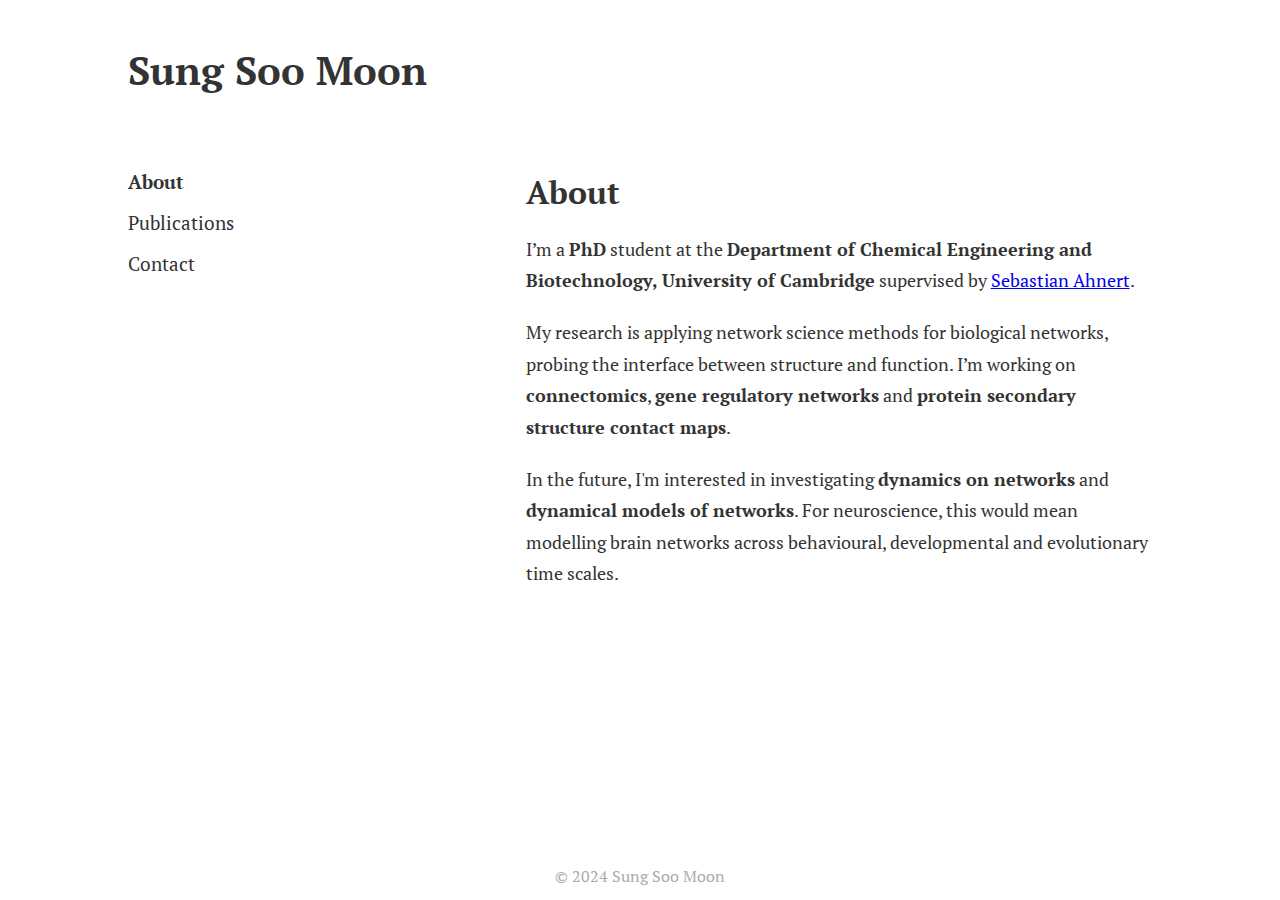
<file: index.html>
<!DOCTYPE html>
<html lang="en">
<head>
    <link href="https://fonts.googleapis.com/css2?family=PT+Serif&display=swap" rel="stylesheet">
    <link href="https://fonts.googleapis.com/css2?family=Raleway&display=swap" rel="stylesheet">
    <meta charset="UTF-8">
    <meta name="viewport" content="width=device-width, initial-scale=1.0">
    <title>Sung Soo Moon</title>
    <link rel="stylesheet" href="pages/styles.css">
</head>
<body>
    <header>
        <h1><a href="index.html" style="text-decoration: none; color: inherit;">Sung Soo Moon</a></h1>
    </header>
    <div class="container">
        <nav>
            <ul>
                <li><a href="index.html"><strong>About</strong></a></li>
                <li><a href="pages/publications.html">Publications</a></li>
                <li><a href="pages/contact.html">Contact</a></li>
                <li><a href="pages/fun/fun.html" class="special-link">Fun</a></li> <!-- Special link -->
            </ul>
        </nav>
        <main>
            <section>
                <h2>About</h2>
                <p>
                    I’m a <strong>PhD</strong> student at the <strong>Department of Chemical Engineering and Biotechnology, University of Cambridge</strong> supervised by <a href="http://www.tcm.phy.cam.ac.uk/~sea31/" target="_blank">Sebastian Ahnert</a>.
                </p>
                <p>
                    My research is applying network science methods for biological networks, probing the interface between structure and function. I’m working on <strong>connectomics</strong>, <strong>gene regulatory networks</strong> and <strong>protein secondary structure contact maps</strong>. 
                </p>
                <p>
                    In the future, I'm interested in investigating <strong>dynamics on networks</strong> and <strong>dynamical models of networks</strong>. For neuroscience, this would mean modelling brain networks across behavioural, developmental and evolutionary time scales.
                </p>
                <p>
                    <!-- Incidentally, I'm <strong>available as a postdoc </strong> c. summer 2025. </p> -->
            </section>
        </main>
    </div>
    <footer>
        <p>&copy; 2024 Sung Soo Moon</p>
    </footer>
</body>
</html>
</file>
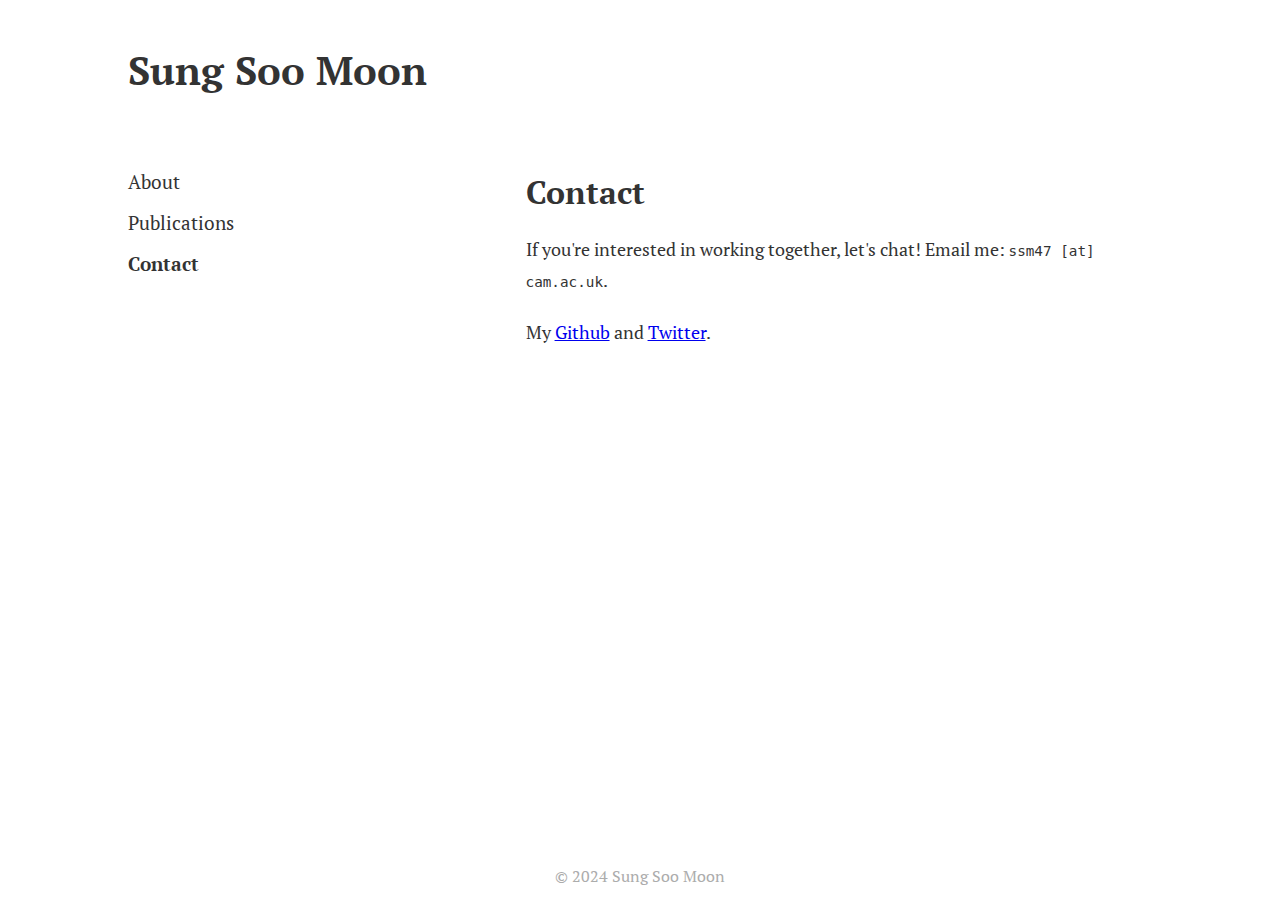
<file: pages/contact.html>
<!DOCTYPE html>
<html lang="en">
<head>
    <link href="https://fonts.googleapis.com/css2?family=PT+Serif&display=swap" rel="stylesheet">
    <link href="https://fonts.googleapis.com/css2?family=Raleway&display=swap" rel="stylesheet">
    <meta charset="UTF-8">
    <meta name="viewport" content="width=device-width, initial-scale=1.0">
    <title>Contact - Sung Soo Moon</title>
    <link rel="stylesheet" href="styles.css">
</head>
<body>
    <header>
        <h1><a href="../index.html" style="text-decoration: none; color: inherit;">Sung Soo Moon</a></h1>
    </header>
    <div class="container">
        <nav>
            <ul>
                <li><a href="../index.html">About</a></li>
                <li><a href="publications.html">Publications</a></li>
                <li><a href="contact.html"><strong>Contact</strong></a></li>
            </ul>
        </nav>
        <main>
            <section>
                <h2>Contact</h2>
                <p>
                    If you're interested in working together, let's chat! Email me: <code>ssm47 [at] cam.ac.uk</code>.
                </p>
                <p>
                    My <a href="https://github.com/sungsushi" target="_blank">Github</a> and <a href="https://x.com/sungsoomoon99" target="_blank">Twitter</a>.
                </p> 
            </section>
        </main>
    </div>
    <footer>
        <p>&copy; 2024 Sung Soo Moon</p>
    </footer>
</body>
</html>
</file>
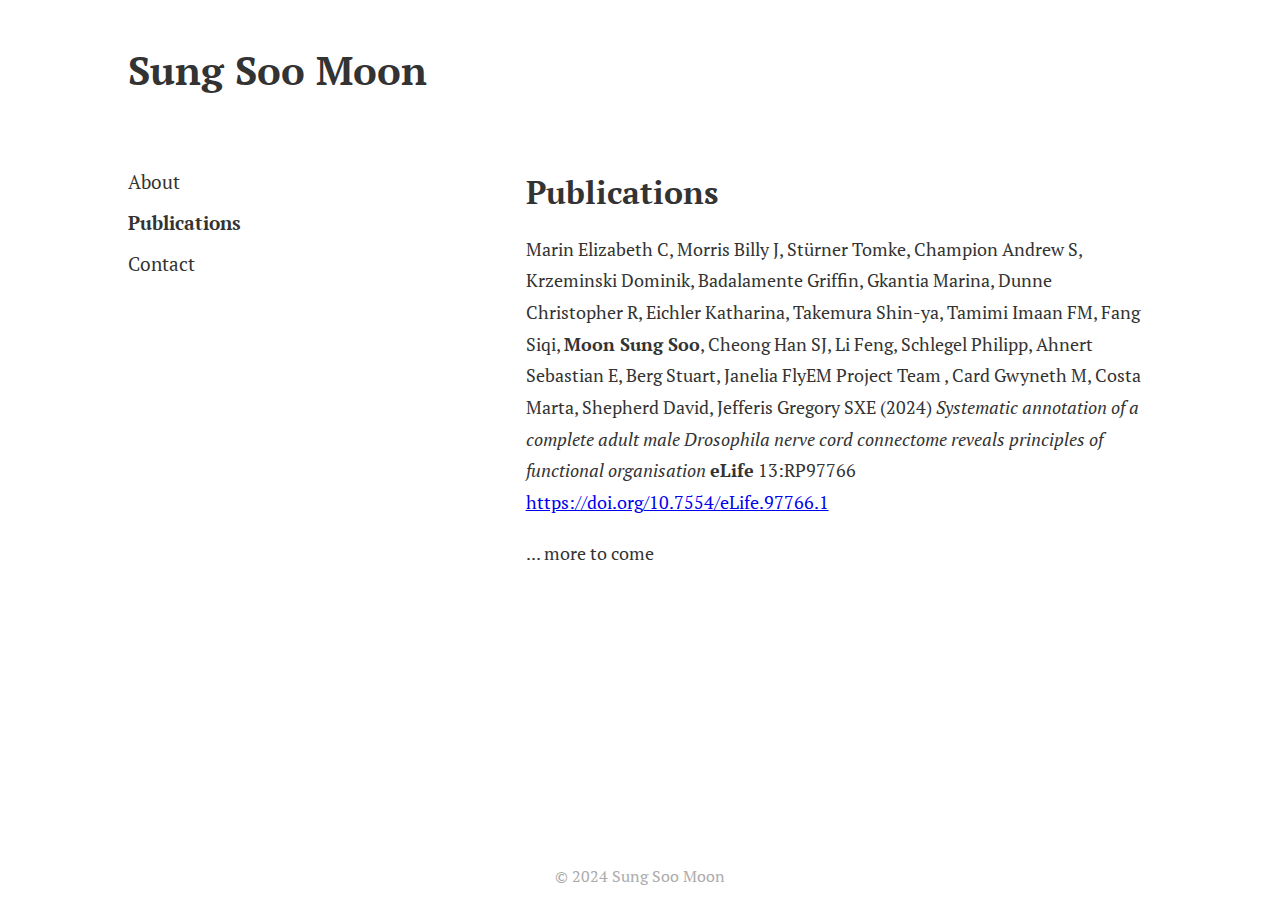
<file: pages/publications.html>
<!DOCTYPE html>
<html lang="en">
<head>
    <link href="https://fonts.googleapis.com/css2?family=PT+Serif&display=swap" rel="stylesheet">
    <link href="https://fonts.googleapis.com/css2?family=Raleway&display=swap" rel="stylesheet">
    <meta charset="UTF-8">
    <meta name="viewport" content="width=device-width, initial-scale=1.0">
    <title>Publications - Sung Soo Moon</title>
    <link rel="stylesheet" href="styles.css">
</head>
<body>
    <header>
        <h1><a href="../index.html" style="text-decoration: none; color: inherit;">Sung Soo Moon</a></h1>
    </header>
    <div class="container">
        <nav>
            <ul>
                <li><a href="../index.html">About</a></li>
                <li><a href="publications.html"><strong>Publications</strong></a></li>
                <li><a href="contact.html">Contact</a></li>
            </ul>
        </nav>
        <main>
            <section>
                <h2>Publications</h2>
                <p> 
                    Marin Elizabeth C, Morris Billy J, Stürner Tomke, Champion Andrew S, Krzeminski Dominik, Badalamente Griffin, Gkantia Marina, Dunne Christopher R, Eichler Katharina, Takemura Shin-ya, Tamimi Imaan FM, Fang Siqi, <strong>Moon Sung Soo</strong>, Cheong Han SJ, Li Feng, Schlegel Philipp, Ahnert Sebastian E, Berg Stuart, Janelia FlyEM Project Team , Card Gwyneth M, Costa Marta, Shepherd David, Jefferis Gregory SXE (2024) <i> Systematic annotation of a complete adult male Drosophila nerve cord connectome reveals principles of functional organisation </i> <strong>eLife</strong> 13:RP97766
                    <a href="https://doi.org/10.7554/eLife.97766.1" target="_blank">https://doi.org/10.7554/eLife.97766.1 </a>
                </p>

                <p>
                    ... more to come
                </p>
            </section>
        </main>
    </div>
    <footer>
        <p>&copy; 2024 Sung Soo Moon</p>
    </footer>
</body>
</html>
</file>
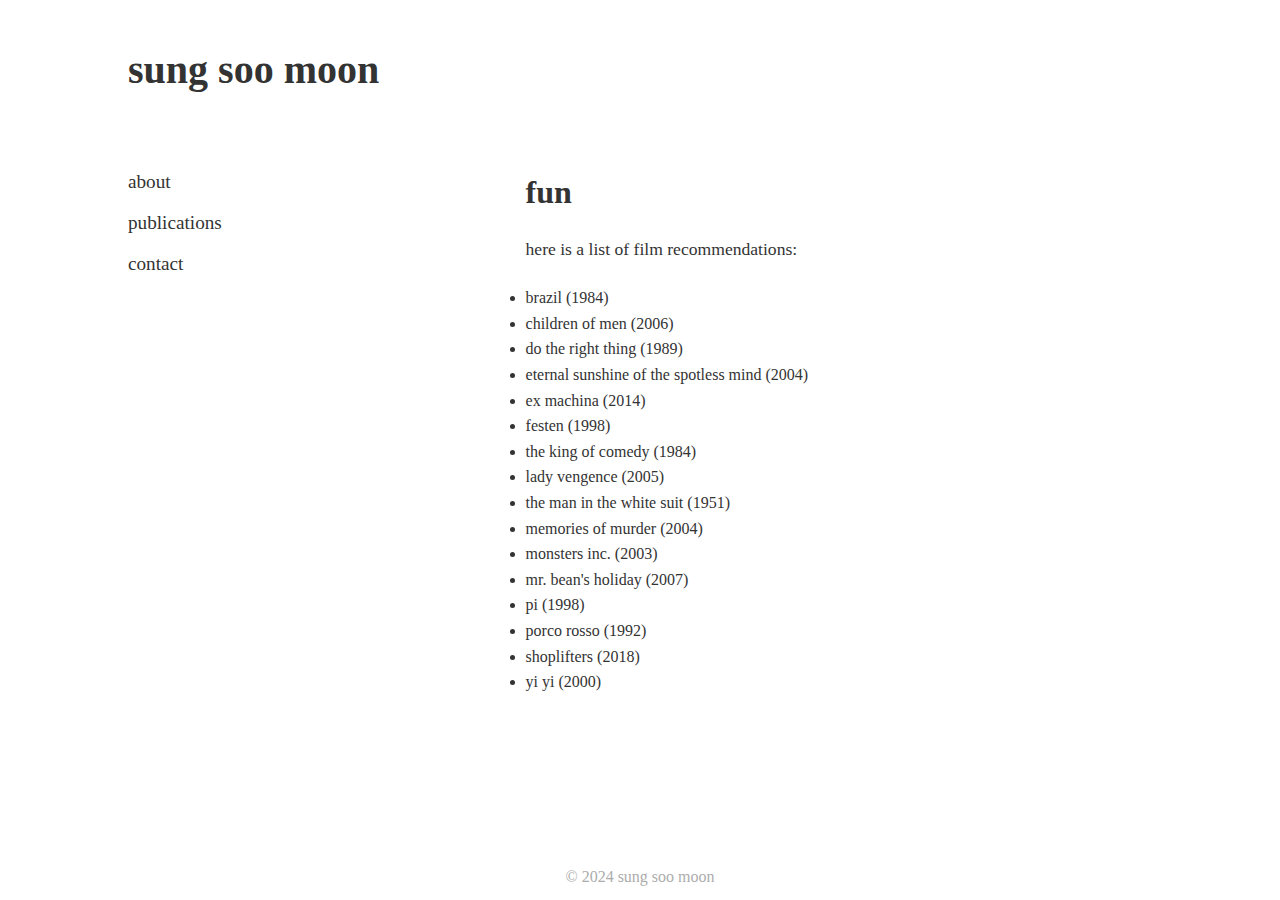
<file: pages/fun/fun.html>
<!DOCTYPE html>
<html lang="en">
<head>
    <!-- <link href="https://fonts.googleapis.com/css2?family=PT+Serif&display=swap" rel="stylesheet"> -->
    <meta charset="UTF-8">
    <meta name="viewport" content="width=device-width, initial-scale=1.0">
    <title>Fun - Sung Soo Moon</title>
    <link rel="stylesheet" href="fun_styles.css">
</head>
<body>
    <header>
        <h1><a href="../../index.html" style="text-decoration: none; color: inherit;">sung soo moon</a></h1>
    </header>
    <div class="container">
        <nav>
            <ul>
                <li><a href="../../index.html">about</a></li>
                <li><a href="../publications.html">publications</a></li>
                <li><a href="../contact.html">contact</a></li>
            </ul>
        </nav>
        <main>
            <section>
                <h2>fun</h2>
                <p>here is a list of film recommendations:</p>
                <ul>
                    <li>brazil (1984)</li>
                    <li>children of men (2006)</li>
                    <li>do the right thing (1989)</li>
                    <li>eternal sunshine of the spotless mind (2004)</li>
                    <li>ex machina (2014)</li>
                    <li>festen (1998)</li>
                    <li>the king of comedy (1984)</li>
                    <li>lady vengence (2005)</li>
                    <li>the man in the white suit (1951)</li>
                    <li>memories of murder (2004)</li>
                    <li>monsters inc. (2003)</li>
                    <li>mr. bean's holiday (2007)</li>
                    <li>pi (1998)</li>
                    <li>porco rosso (1992)</li>
                    <li>shoplifters (2018)</li>
                    <li>yi yi (2000)</li>
                </ul>
                
            </section>
        </main>
    </div>
    <footer>
        <p>&copy; 2024 sung soo moon</p>
    </footer>
</body>
</html>
<!-- Hello stranger nice to meet you lurking on here. Good day to you. -->
</file>
<file: pages/styles.css>
/* Reset default browser styles */
* {
    margin: 0;
    padding: 0;
    box-sizing: border-box;
}

/* Body styles */
body {
    font-family: 'PT serif', serif;
    line-height: 1.6;
    color: #333;
    background-color: #fff;
}

header h1, main h2, nav ul li a {
    font-family: 'PT serif', serif;
}


/* Header styles */
/* header {
    background-color: #fff;
    width: 80%;
    max-width: 1500px;
    padding: 0%;
    text-align: left;
    margin: 5% auto;
    border-bottom: 1px solid #fff;
} */

header {
    display: flex;
    background-color: #fff;
    max-width: 1500px;
    padding: 10%;
    padding-bottom: 0%;
    padding-top: 3%;
    text-align: left;
    margin: 0% auto;
    border-bottom: 1px solid #fff;
}


header h1 {
    font-size: 2.5em;
    color: #333;
}

/* Container layout */
.container {
    display: flex;
    max-width: 1500px;
    margin: 0px auto;
    padding: 10%;
    padding-top: 5%;
    padding-bottom: 5%;

}


/* Navigation styles */
nav {
    width: 20%;
    padding-right: 0px;
    /* border-right: 1px solid #ddd; */
}

nav ul {
    list-style-type: none;
}

nav ul li {
    margin-bottom: 10px;
}

nav ul li a {
    text-decoration: none;
    color: #333;
    font-size: 1.2em;
    transition: color 0.3s;
}

nav ul li a:hover {
    color: #007bff;
}

/* Main content styles */
main {
    width: 85%;
    padding-left: 20%;
}

main h2 {
    margin-bottom: 15px;
    font-size: 2em;
    color: #333;
}

main p {
    font-size: 1.1em;
    line-height: 1.8;
    margin-bottom: 20px;
}

footer {
    background: #fff;
    color: #acacac;
    text-align: center;
    padding: 10px 0;
    position: fixed;
    width: 100%;
    bottom: 0;
}


/* Special style for the "Services" link */
.special-link {
    color: #fff; /* Custom color for the "Services" link */
}

/* Optional: Add hover effect */
.special-link:hover {
    color: #ededed; /* Darker blue when hovered */
}
</file>
<file: pages/fun/fun_styles.css>
/* Reset default browser styles */
* {
    margin: 0;
    padding: 0;
    box-sizing: border-box;
}

/* Body styles */
/* Apply PT Serif to the entire body */
body {
    font-family: 'Comic Sans MS', cursive;
    line-height: 1.6;
    color: #333;
    background-color: #fff;
}

header h1, main h2, nav ul li a {
    font-family: 'Comic Sans MS', cursive;
}

/* Header styles */
/* header {
    background-color: #fff;
    width: 80%;
    max-width: 1500px;
    padding: 0%;
    text-align: left;
    margin: 5% auto;
    border-bottom: 1px solid #fff;
} */

header {
    display: flex;
    background-color: #fff;
    max-width: 1500px;
    padding: 10%;
    padding-bottom: 0%;
    padding-top: 3%;
    text-align: left;
    margin: 0% auto;
    border-bottom: 1px solid #fff;
}


header h1 {
    font-size: 2.5em;
    color: #333;
}

/* Container layout */
.container {
    display: flex;
    max-width: 1500px;
    margin: 0px auto;
    padding: 10%;
    padding-top: 5%;
}


/* Navigation styles */
nav {
    width: 20%;
    padding-right: 0px;
    /* border-right: 1px solid #ddd; */
}

nav ul {
    list-style-type: none;
}

nav ul li {
    margin-bottom: 10px;
}

nav ul li a {
    text-decoration: none;
    color: #333;
    font-size: 1.2em;
    transition: color 0.3s;
}

nav ul li a:hover {
    color: #007bff;
}

/* Main content styles */
main {
    width: 85%;
    padding-left: 20%;
}

main h2 {
    margin-bottom: 15px;
    font-size: 2em;
    color: #333;
}

main p {
    font-size: 1.1em;
    line-height: 1.8;
    margin-bottom: 20px;
}

footer {
    background: #fff;
    color: #acacac;
    text-align: center;
    padding: 10px 0;
    position: fixed;
    width: 100%;
    bottom: 0;
}


/* Special style for the "Services" link */
.special-link {
    color: #fff; /* Custom color for the "Services" link */
}

/* Optional: Add hover effect */
.special-link:hover {
    color: #ededed; /* Darker blue when hovered */
}
</file>
